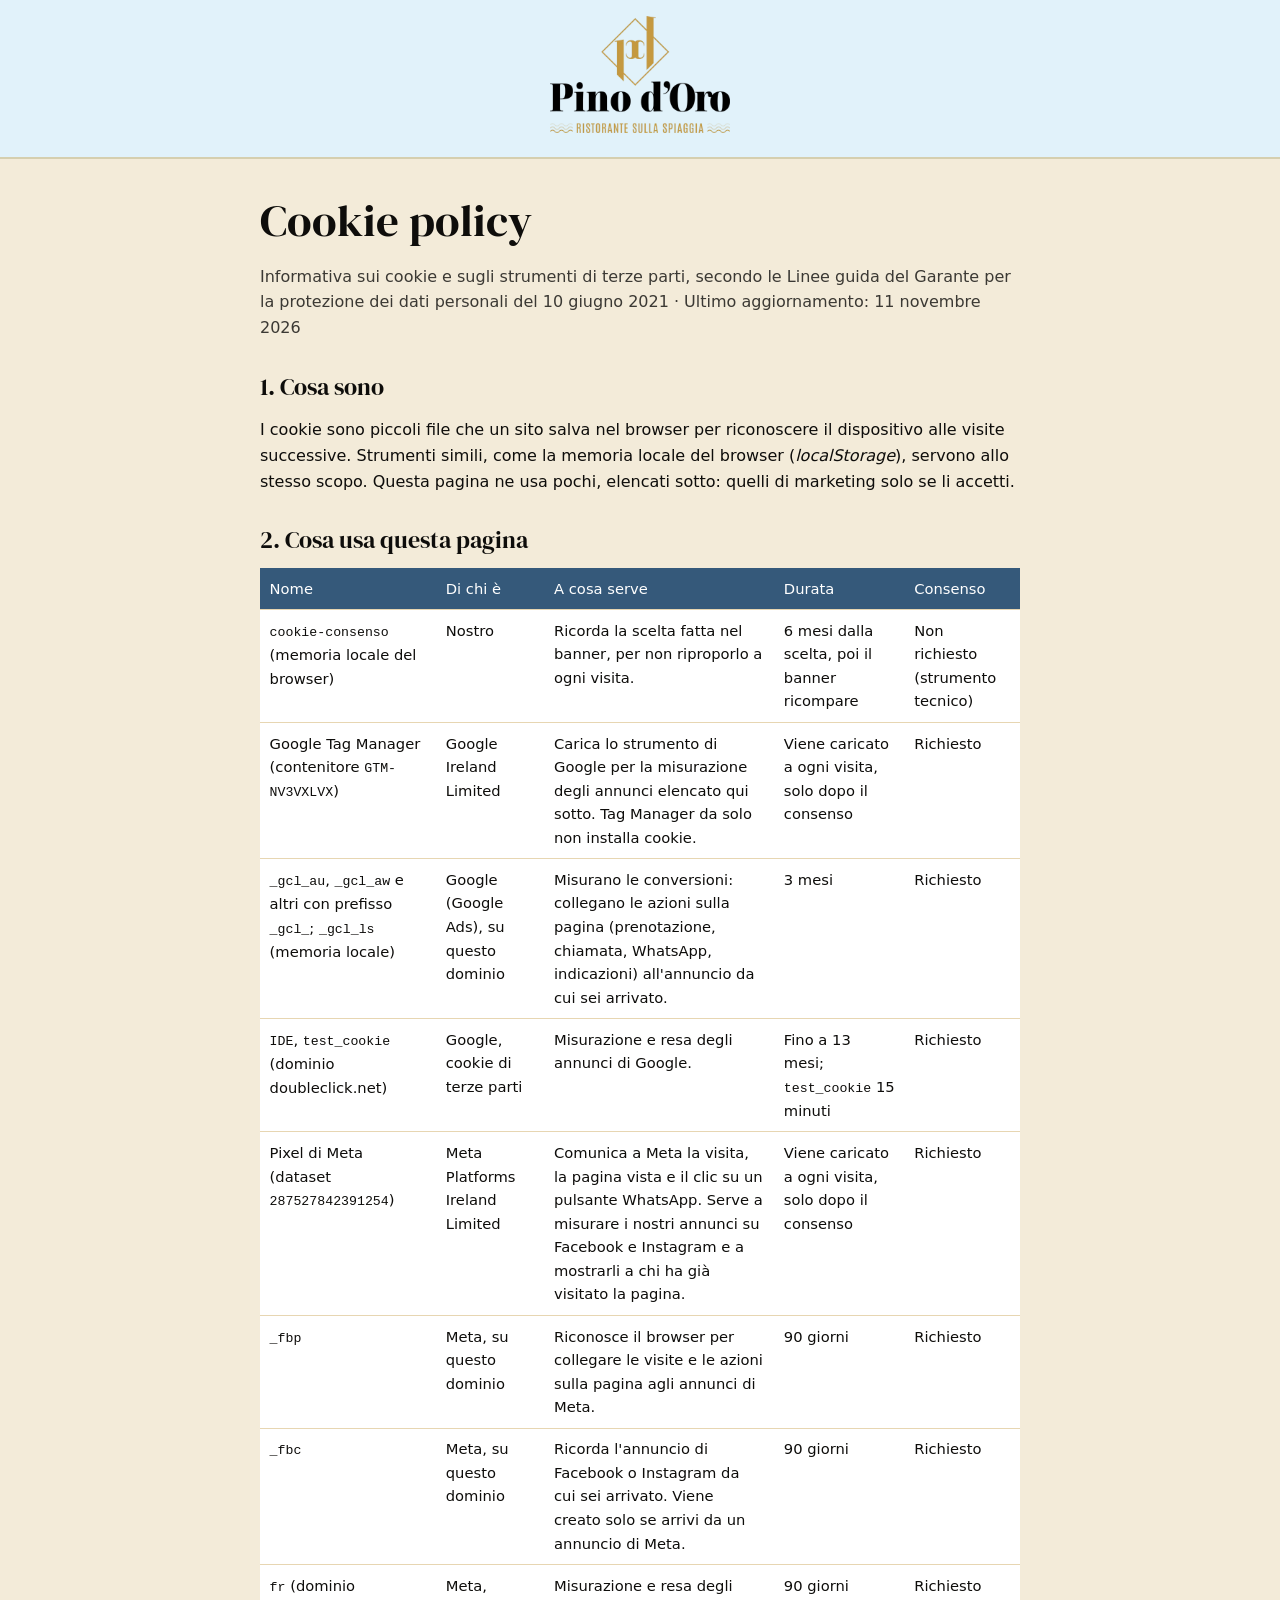
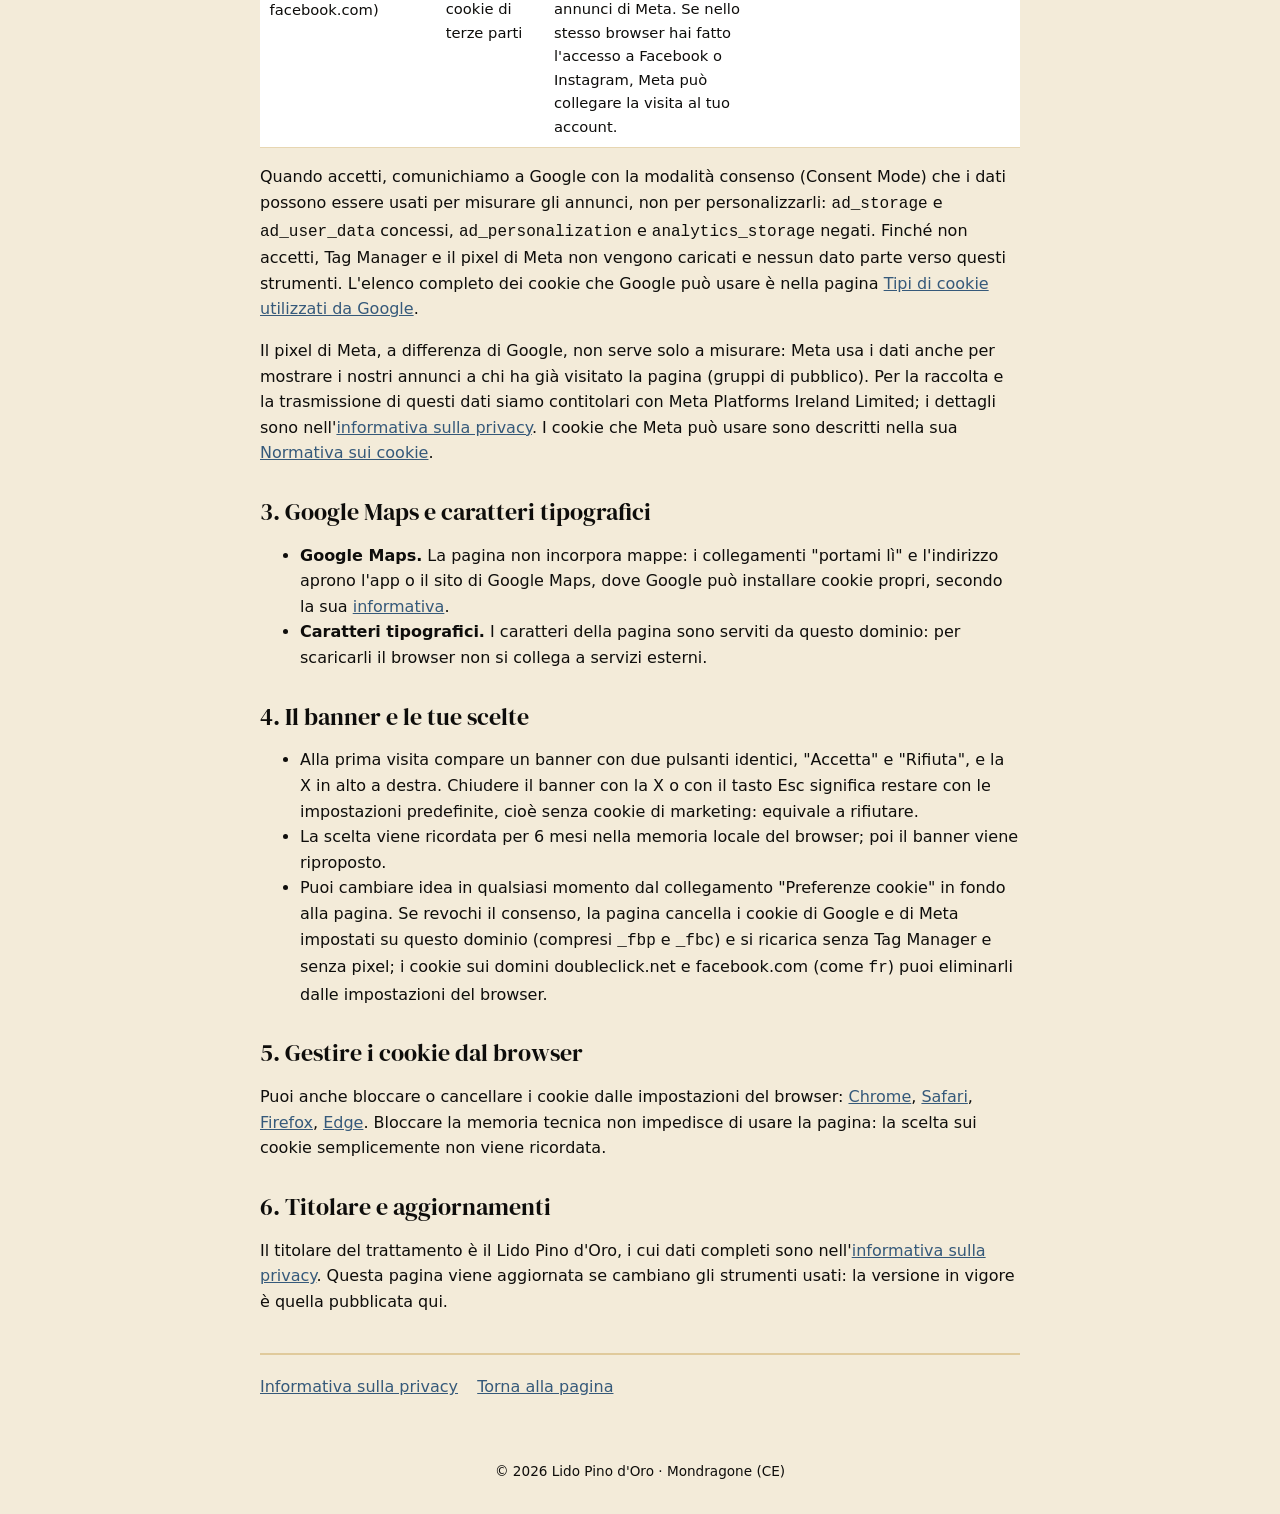
<file: cookie.html>
<!DOCTYPE html>
<html lang="it">
<head>
  <meta charset="utf-8">
  <meta name="viewport" content="width=device-width, initial-scale=1">
  <title>Cookie policy | Ristorante Pino d'Oro</title>
  <meta name="description" content="Cookie e strumenti di terze parti usati dalla pagina Pranzo sulla Domiziana del Lido Pino d'Oro.">
  <meta name="robots" content="noindex, follow">
  <meta name="theme-color" content="#E1F2FA">
  <link rel="icon" href="favicon.ico?v=2" sizes="any">
  <link rel="icon" type="image/png" sizes="32x32" href="favicon-32.png?v=2">
  <link rel="icon" type="image/png" sizes="512x512" href="favicon-512.png?v=2">
  <link rel="apple-touch-icon" sizes="180x180" href="apple-touch-icon.png?v=2">
  <link rel="stylesheet" href="assets/fonts/fonts.css">
  <link rel="stylesheet" href="legale.css?v=e8470669a6">
</head>
<body>
  <a class="salta" href="#contenuto">Salta al contenuto</a>
  <header class="testata">
    <a href="./"><img src="logo.png" alt="Lido Pino d'Oro, torna alla pagina" width="500" height="326"></a>
  </header>

  <main class="legale" id="contenuto" tabindex="-1">
    <h1>Cookie policy</h1>
    <p class="aggiornato">Informativa sui cookie e sugli strumenti di terze parti, secondo le Linee guida del Garante per la protezione dei dati personali del 10 giugno 2021 · Ultimo aggiornamento: 11 novembre 2026</p>

    <h2>1. Cosa sono</h2>
    <p>I cookie sono piccoli file che un sito salva nel browser per riconoscere il dispositivo alle visite successive. Strumenti simili, come la memoria locale del browser (<em>localStorage</em>), servono allo stesso scopo. Questa pagina ne usa pochi, elencati sotto: quelli di marketing solo se li accetti.</p>

    <h2>2. Cosa usa questa pagina</h2>
    <table class="tabella">
      <thead>
        <tr><th>Nome</th><th>Di chi è</th><th>A cosa serve</th><th>Durata</th><th>Consenso</th></tr>
      </thead>
      <tbody>
        <tr>
          <td data-voce="Nome"><code>cookie-consenso</code> (memoria locale del browser)</td>
          <td data-voce="Di chi è">Nostro</td>
          <td data-voce="A cosa serve">Ricorda la scelta fatta nel banner, per non riproporlo a ogni visita.</td>
          <td data-voce="Durata">6 mesi dalla scelta, poi il banner ricompare</td>
          <td data-voce="Consenso">Non richiesto (strumento tecnico)</td>
        </tr>
        <tr>
          <td data-voce="Nome">Google Tag Manager (contenitore <code>GTM-NV3VXLVX</code>)</td>
          <td data-voce="Di chi è">Google Ireland Limited</td>
          <td data-voce="A cosa serve">Carica lo strumento di Google per la misurazione degli annunci elencato qui sotto. Tag Manager da solo non installa cookie.</td>
          <td data-voce="Durata">Viene caricato a ogni visita, solo dopo il consenso</td>
          <td data-voce="Consenso">Richiesto</td>
        </tr>
        <tr>
          <td data-voce="Nome"><code>_gcl_au</code>, <code>_gcl_aw</code> e altri con prefisso <code>_gcl_</code>; <code>_gcl_ls</code> (memoria locale)</td>
          <td data-voce="Di chi è">Google (Google Ads), su questo dominio</td>
          <td data-voce="A cosa serve">Misurano le conversioni: collegano le azioni sulla pagina (prenotazione, chiamata, WhatsApp, indicazioni) all'annuncio da cui sei arrivato.</td>
          <td data-voce="Durata">3 mesi</td>
          <td data-voce="Consenso">Richiesto</td>
        </tr>
        <tr>
          <td data-voce="Nome"><code>IDE</code>, <code>test_cookie</code> (dominio doubleclick.net)</td>
          <td data-voce="Di chi è">Google, cookie di terze parti</td>
          <td data-voce="A cosa serve">Misurazione e resa degli annunci di Google.</td>
          <td data-voce="Durata">Fino a 13 mesi; <code>test_cookie</code> 15 minuti</td>
          <td data-voce="Consenso">Richiesto</td>
        </tr>
        <tr>
          <td data-voce="Nome">Pixel di Meta (dataset <code>287527842391254</code>)</td>
          <td data-voce="Di chi è">Meta Platforms Ireland Limited</td>
          <td data-voce="A cosa serve">Comunica a Meta la visita, la pagina vista e il clic su un pulsante WhatsApp. Serve a misurare i nostri annunci su Facebook e Instagram e a mostrarli a chi ha già visitato la pagina.</td>
          <td data-voce="Durata">Viene caricato a ogni visita, solo dopo il consenso</td>
          <td data-voce="Consenso">Richiesto</td>
        </tr>
        <tr>
          <td data-voce="Nome"><code>_fbp</code></td>
          <td data-voce="Di chi è">Meta, su questo dominio</td>
          <td data-voce="A cosa serve">Riconosce il browser per collegare le visite e le azioni sulla pagina agli annunci di Meta.</td>
          <td data-voce="Durata">90 giorni</td>
          <td data-voce="Consenso">Richiesto</td>
        </tr>
        <tr>
          <td data-voce="Nome"><code>_fbc</code></td>
          <td data-voce="Di chi è">Meta, su questo dominio</td>
          <td data-voce="A cosa serve">Ricorda l'annuncio di Facebook o Instagram da cui sei arrivato. Viene creato solo se arrivi da un annuncio di Meta.</td>
          <td data-voce="Durata">90 giorni</td>
          <td data-voce="Consenso">Richiesto</td>
        </tr>
        <tr>
          <td data-voce="Nome"><code>fr</code> (dominio facebook.com)</td>
          <td data-voce="Di chi è">Meta, cookie di terze parti</td>
          <td data-voce="A cosa serve">Misurazione e resa degli annunci di Meta. Se nello stesso browser hai fatto l'accesso a Facebook o Instagram, Meta può collegare la visita al tuo account.</td>
          <td data-voce="Durata">90 giorni</td>
          <td data-voce="Consenso">Richiesto</td>
        </tr>
      </tbody>
    </table>
    <p>Quando accetti, comunichiamo a Google con la modalità consenso (Consent Mode) che i dati possono essere usati per misurare gli annunci, non per personalizzarli: <code>ad_storage</code> e <code>ad_user_data</code> concessi, <code>ad_personalization</code> e <code>analytics_storage</code> negati. Finché non accetti, Tag Manager e il pixel di Meta non vengono caricati e nessun dato parte verso questi strumenti. L'elenco completo dei cookie che Google può usare è nella pagina <a href="https://policies.google.com/technologies/cookies?hl=it" rel="noopener" target="_blank">Tipi di cookie utilizzati da Google</a>.</p>
    <p>Il pixel di Meta, a differenza di Google, non serve solo a misurare: Meta usa i dati anche per mostrare i nostri annunci a chi ha già visitato la pagina (gruppi di pubblico). Per la raccolta e la trasmissione di questi dati siamo contitolari con Meta Platforms Ireland Limited; i dettagli sono nell'<a href="privacy.html#statistiche">informativa sulla privacy</a>. I cookie che Meta può usare sono descritti nella sua <a href="https://www.facebook.com/privacy/policies/cookies/" rel="noopener" target="_blank">Normativa sui cookie</a>.</p>

    <h2>3. Google Maps e caratteri tipografici</h2>
    <ul>
      <li><strong>Google Maps.</strong> La pagina non incorpora mappe: i collegamenti "portami lì" e l'indirizzo aprono l'app o il sito di Google Maps, dove Google può installare cookie propri, secondo la sua <a href="https://policies.google.com/privacy?hl=it" rel="noopener" target="_blank">informativa</a>.</li>
      <li><strong>Caratteri tipografici.</strong> I caratteri della pagina sono serviti da questo dominio: per scaricarli il browser non si collega a servizi esterni.</li>
    </ul>

    <h2>4. Il banner e le tue scelte</h2>
    <ul>
      <li>Alla prima visita compare un banner con due pulsanti identici, "Accetta" e "Rifiuta", e la X in alto a destra. Chiudere il banner con la X o con il tasto Esc significa restare con le impostazioni predefinite, cioè senza cookie di marketing: equivale a rifiutare.</li>
      <li>La scelta viene ricordata per 6 mesi nella memoria locale del browser; poi il banner viene riproposto.</li>
      <li>Puoi cambiare idea in qualsiasi momento dal collegamento "Preferenze cookie" in fondo alla pagina. Se revochi il consenso, la pagina cancella i cookie di Google e di Meta impostati su questo dominio (compresi <code>_fbp</code> e <code>_fbc</code>) e si ricarica senza Tag Manager e senza pixel; i cookie sui domini doubleclick.net e facebook.com (come <code>fr</code>) puoi eliminarli dalle impostazioni del browser.</li>
    </ul>

    <h2>5. Gestire i cookie dal browser</h2>
    <p>Puoi anche bloccare o cancellare i cookie dalle impostazioni del browser: <a href="https://support.google.com/chrome/answer/95647?hl=it" rel="noopener" target="_blank">Chrome</a>, <a href="https://support.apple.com/it-it/guide/safari/sfri11471/mac" rel="noopener" target="_blank">Safari</a>, <a href="https://support.mozilla.org/it/kb/Gestione%20dei%20cookie" rel="noopener" target="_blank">Firefox</a>, <a href="https://support.microsoft.com/it-it/microsoft-edge/eliminare-i-cookie-in-microsoft-edge-63947406-40ac-c3b8-57b9-2a946a29ae09" rel="noopener" target="_blank">Edge</a>. Bloccare la memoria tecnica non impedisce di usare la pagina: la scelta sui cookie semplicemente non viene ricordata.</p>

    <h2>6. Titolare e aggiornamenti</h2>
    <p>Il titolare del trattamento è il Lido Pino d'Oro, i cui dati completi sono nell'<a href="privacy.html">informativa sulla privacy</a>. Questa pagina viene aggiornata se cambiano gli strumenti usati: la versione in vigore è quella pubblicata qui.</p>

    <nav class="legale-nav" aria-label="Note legali">
      <a href="privacy.html">Informativa sulla privacy</a>
      <a href="./">Torna alla pagina</a>
    </nav>
  </main>

  <footer class="pie">
    <p>© 2026 Lido Pino d'Oro · Mondragone (CE)</p>
  </footer>
</body>
</html>
</file>
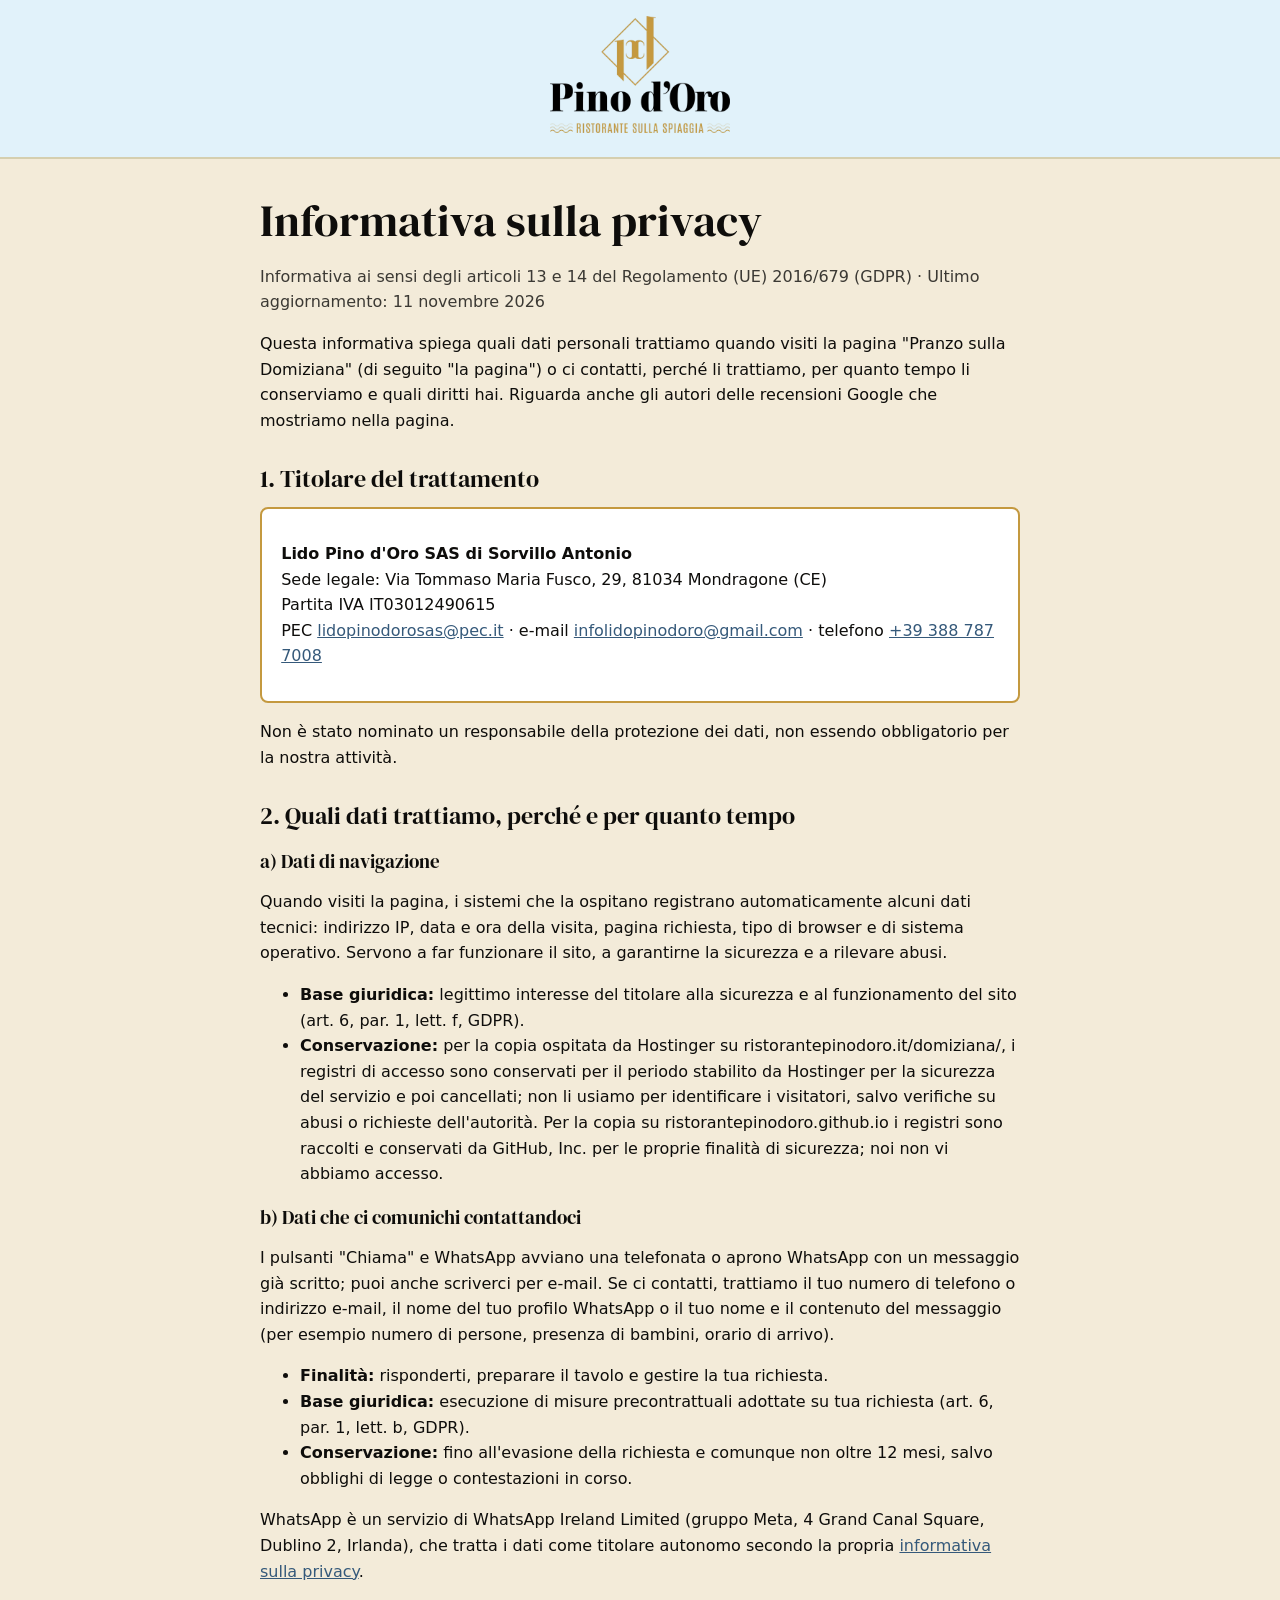
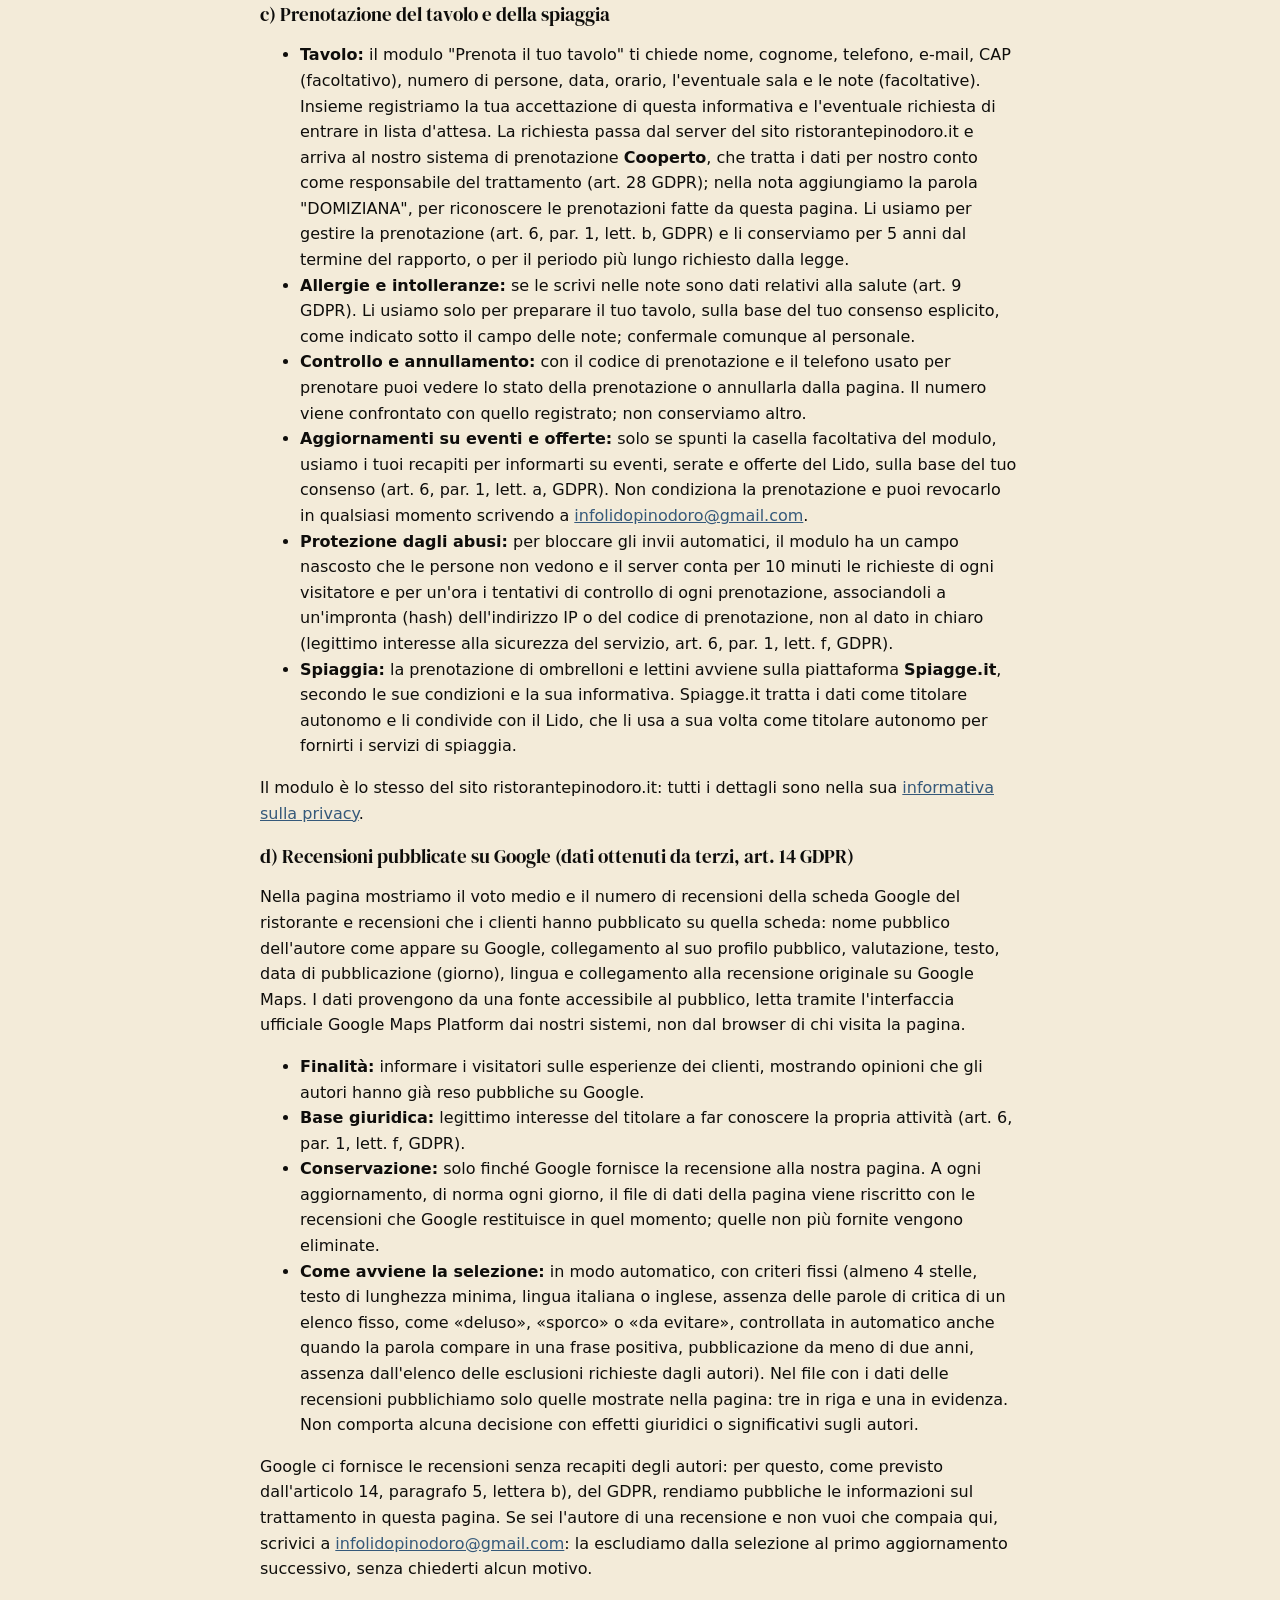
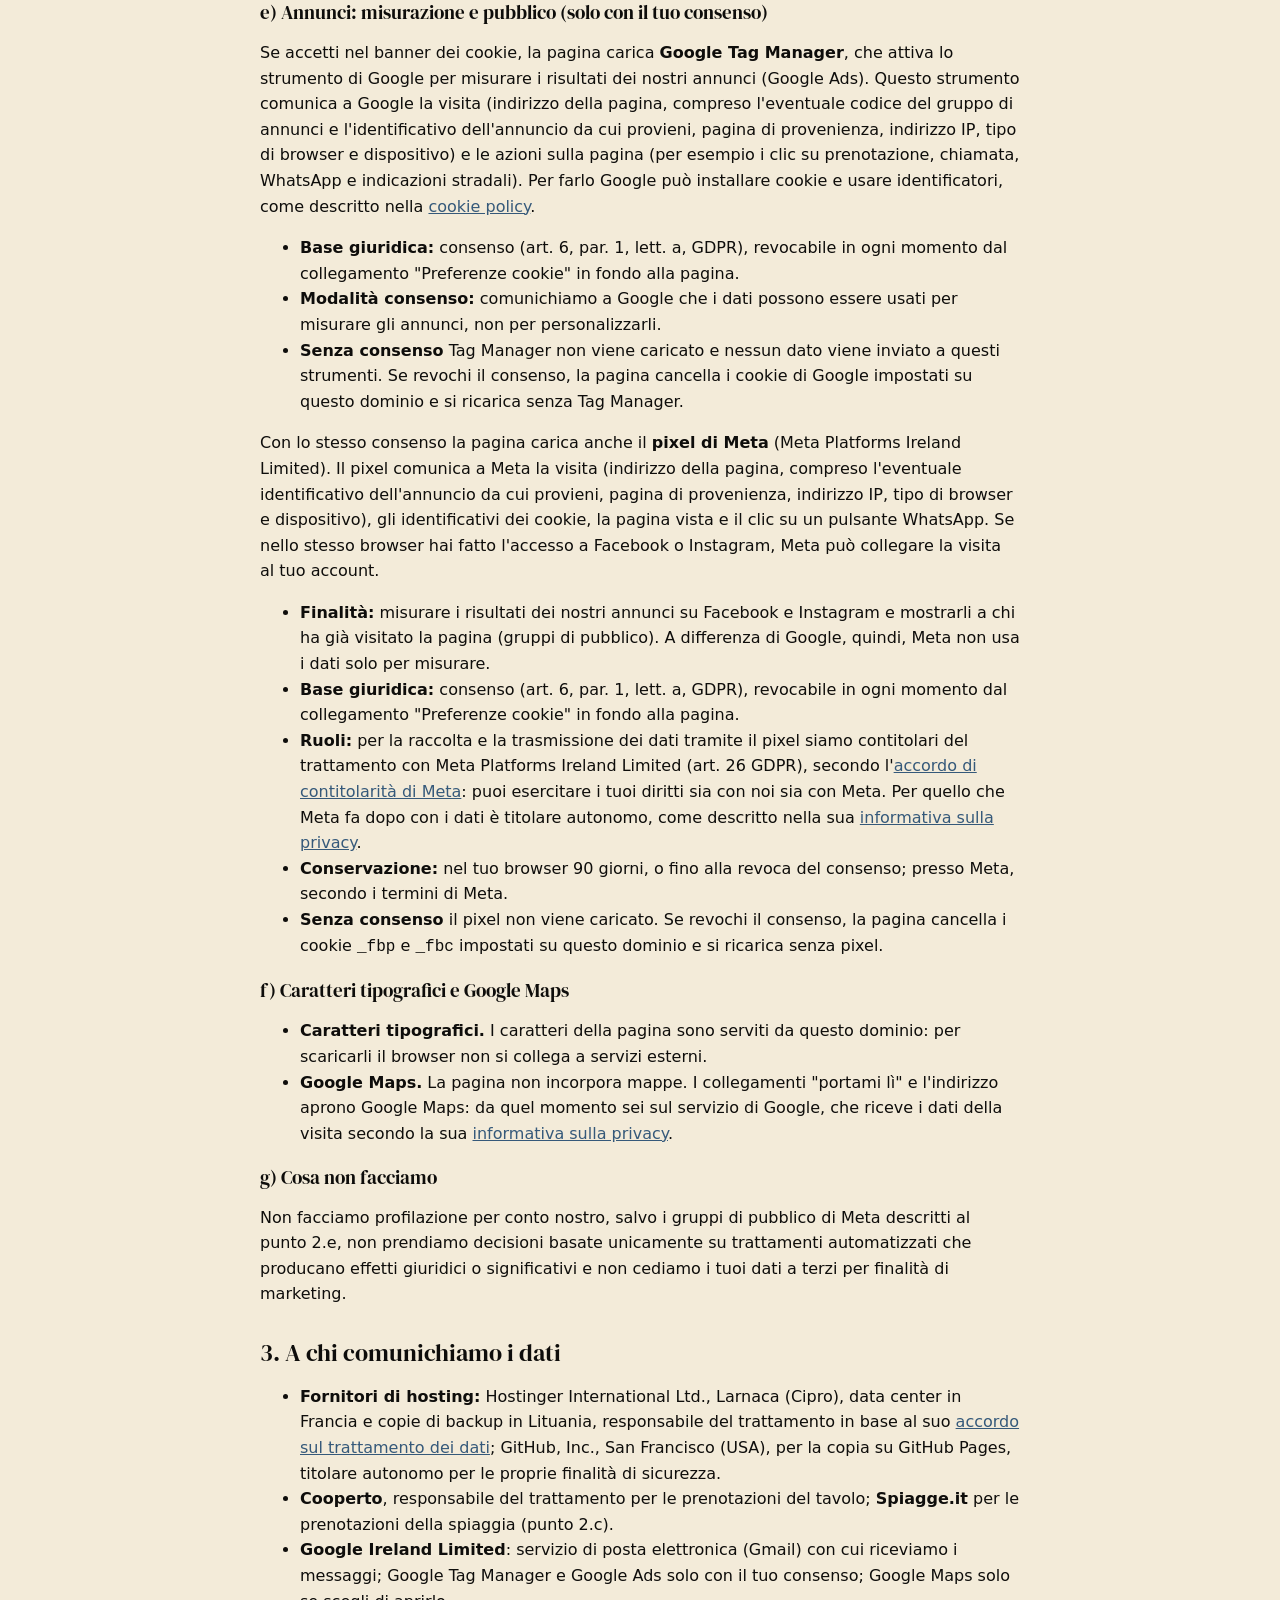
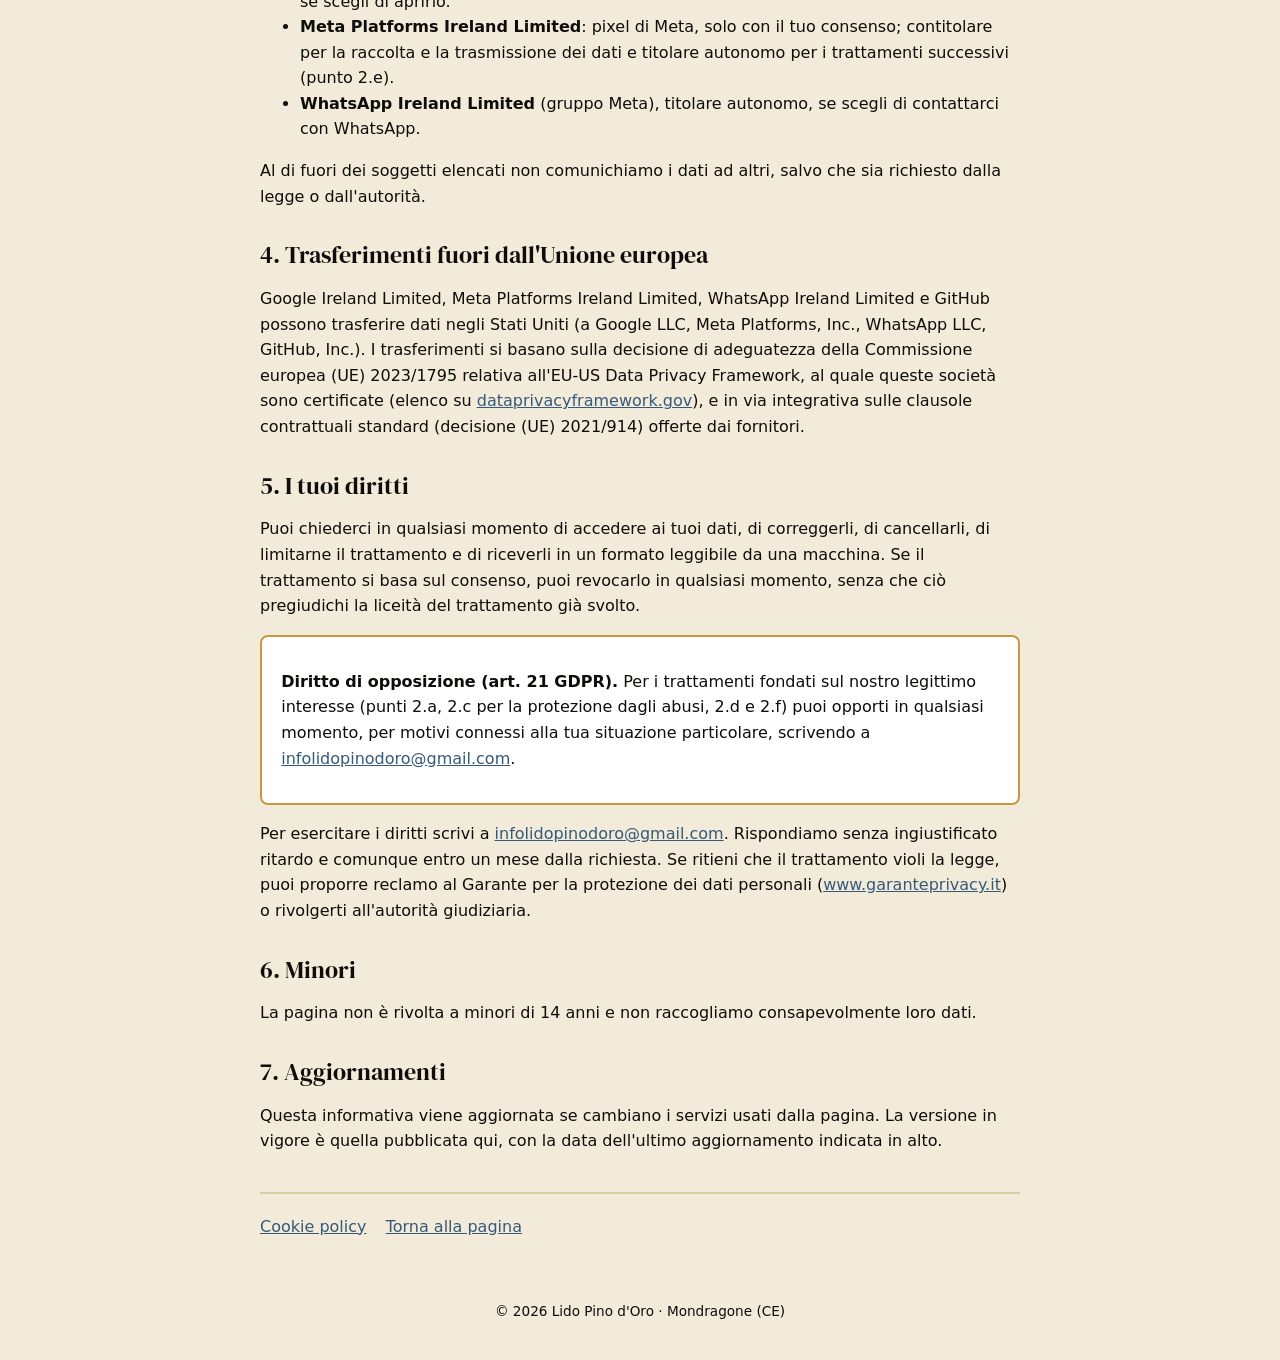
<file: privacy.html>
<!DOCTYPE html>
<html lang="it">
<head>
  <meta charset="utf-8">
  <meta name="viewport" content="width=device-width, initial-scale=1">
  <title>Informativa sulla privacy | Ristorante Pino d'Oro</title>
  <meta name="description" content="Informativa sul trattamento dei dati personali della pagina Pranzo sulla Domiziana del Lido Pino d'Oro.">
  <meta name="robots" content="noindex, follow">
  <meta name="theme-color" content="#E1F2FA">
  <link rel="icon" href="favicon.ico?v=2" sizes="any">
  <link rel="icon" type="image/png" sizes="32x32" href="favicon-32.png?v=2">
  <link rel="icon" type="image/png" sizes="512x512" href="favicon-512.png?v=2">
  <link rel="apple-touch-icon" sizes="180x180" href="apple-touch-icon.png?v=2">
  <link rel="stylesheet" href="assets/fonts/fonts.css">
  <link rel="stylesheet" href="legale.css?v=e8470669a6">
</head>
<body>
  <a class="salta" href="#contenuto">Salta al contenuto</a>
  <header class="testata">
    <a href="./"><img src="logo.png" alt="Lido Pino d'Oro, torna alla pagina" width="500" height="326"></a>
  </header>

  <main class="legale" id="contenuto" tabindex="-1">
    <h1>Informativa sulla privacy</h1>
    <p class="aggiornato">Informativa ai sensi degli articoli 13 e 14 del Regolamento (UE) 2016/679 (GDPR) · Ultimo aggiornamento: 11 novembre 2026</p>

    <p>Questa informativa spiega quali dati personali trattiamo quando visiti la pagina "Pranzo sulla Domiziana" (di seguito "la pagina") o ci contatti, perché li trattiamo, per quanto tempo li conserviamo e quali diritti hai. Riguarda anche gli autori delle recensioni Google che mostriamo nella pagina.</p>

    <h2>1. Titolare del trattamento</h2>
    <div class="riquadro">
      <p><strong>Lido Pino d'Oro SAS di Sorvillo Antonio</strong><br>
      Sede legale: Via Tommaso Maria Fusco, 29, 81034 Mondragone (CE)<br>
      Partita IVA IT03012490615<br>
      PEC <a href="mailto:lidopinodorosas@pec.it">lidopinodorosas@pec.it</a> · e-mail <a href="mailto:infolidopinodoro@gmail.com">infolidopinodoro@gmail.com</a> · telefono <a href="tel:+393887877008">+39 388 787 7008</a></p>
    </div>
    <p>Non è stato nominato un responsabile della protezione dei dati, non essendo obbligatorio per la nostra attività.</p>

    <h2>2. Quali dati trattiamo, perché e per quanto tempo</h2>

    <h3>a) Dati di navigazione</h3>
    <p>Quando visiti la pagina, i sistemi che la ospitano registrano automaticamente alcuni dati tecnici: indirizzo IP, data e ora della visita, pagina richiesta, tipo di browser e di sistema operativo. Servono a far funzionare il sito, a garantirne la sicurezza e a rilevare abusi.</p>
    <ul>
      <li><strong>Base giuridica:</strong> legittimo interesse del titolare alla sicurezza e al funzionamento del sito (art. 6, par. 1, lett. f, GDPR).</li>
      <li><strong>Conservazione:</strong> per la copia ospitata da Hostinger su ristorantepinodoro.it/domiziana/, i registri di accesso sono conservati per il periodo stabilito da Hostinger per la sicurezza del servizio e poi cancellati; non li usiamo per identificare i visitatori, salvo verifiche su abusi o richieste dell'autorità. Per la copia su ristorantepinodoro.github.io i registri sono raccolti e conservati da GitHub, Inc. per le proprie finalità di sicurezza; noi non vi abbiamo accesso.</li>
    </ul>

    <h3>b) Dati che ci comunichi contattandoci</h3>
    <p>I pulsanti "Chiama" e WhatsApp avviano una telefonata o aprono WhatsApp con un messaggio già scritto; puoi anche scriverci per e-mail. Se ci contatti, trattiamo il tuo numero di telefono o indirizzo e-mail, il nome del tuo profilo WhatsApp o il tuo nome e il contenuto del messaggio (per esempio numero di persone, presenza di bambini, orario di arrivo).</p>
    <ul>
      <li><strong>Finalità:</strong> risponderti, preparare il tavolo e gestire la tua richiesta.</li>
      <li><strong>Base giuridica:</strong> esecuzione di misure precontrattuali adottate su tua richiesta (art. 6, par. 1, lett. b, GDPR).</li>
      <li><strong>Conservazione:</strong> fino all'evasione della richiesta e comunque non oltre 12 mesi, salvo obblighi di legge o contestazioni in corso.</li>
    </ul>
    <p>WhatsApp è un servizio di WhatsApp Ireland Limited (gruppo Meta, 4 Grand Canal Square, Dublino 2, Irlanda), che tratta i dati come titolare autonomo secondo la propria <a href="https://www.whatsapp.com/legal/privacy-policy-eea" rel="noopener" target="_blank">informativa sulla privacy</a>.</p>

    <h3 id="prenotazioni">c) Prenotazione del tavolo e della spiaggia</h3>
    <ul>
      <li><strong>Tavolo:</strong> il modulo "Prenota il tuo tavolo" ti chiede nome, cognome, telefono, e-mail, CAP (facoltativo), numero di persone, data, orario, l'eventuale sala e le note (facoltative). Insieme registriamo la tua accettazione di questa informativa e l'eventuale richiesta di entrare in lista d'attesa. La richiesta passa dal server del sito ristorantepinodoro.it e arriva al nostro sistema di prenotazione <strong>Cooperto</strong>, che tratta i dati per nostro conto come responsabile del trattamento (art. 28 GDPR); nella nota aggiungiamo la parola "DOMIZIANA", per riconoscere le prenotazioni fatte da questa pagina. Li usiamo per gestire la prenotazione (art. 6, par. 1, lett. b, GDPR) e li conserviamo per 5 anni dal termine del rapporto, o per il periodo più lungo richiesto dalla legge.</li>
      <li><strong>Allergie e intolleranze:</strong> se le scrivi nelle note sono dati relativi alla salute (art. 9 GDPR). Li usiamo solo per preparare il tuo tavolo, sulla base del tuo consenso esplicito, come indicato sotto il campo delle note; confermale comunque al personale.</li>
      <li><strong>Controllo e annullamento:</strong> con il codice di prenotazione e il telefono usato per prenotare puoi vedere lo stato della prenotazione o annullarla dalla pagina. Il numero viene confrontato con quello registrato; non conserviamo altro.</li>
      <li id="marketing"><strong>Aggiornamenti su eventi e offerte:</strong> solo se spunti la casella facoltativa del modulo, usiamo i tuoi recapiti per informarti su eventi, serate e offerte del Lido, sulla base del tuo consenso (art. 6, par. 1, lett. a, GDPR). Non condiziona la prenotazione e puoi revocarlo in qualsiasi momento scrivendo a <a href="mailto:infolidopinodoro@gmail.com">infolidopinodoro@gmail.com</a>.</li>
      <li><strong>Protezione dagli abusi:</strong> per bloccare gli invii automatici, il modulo ha un campo nascosto che le persone non vedono e il server conta per 10 minuti le richieste di ogni visitatore e per un'ora i tentativi di controllo di ogni prenotazione, associandoli a un'impronta (hash) dell'indirizzo IP o del codice di prenotazione, non al dato in chiaro (legittimo interesse alla sicurezza del servizio, art. 6, par. 1, lett. f, GDPR).</li>
      <li><strong>Spiaggia:</strong> la prenotazione di ombrelloni e lettini avviene sulla piattaforma <strong>Spiagge.it</strong>, secondo le sue condizioni e la sua informativa. Spiagge.it tratta i dati come titolare autonomo e li condivide con il Lido, che li usa a sua volta come titolare autonomo per fornirti i servizi di spiaggia.</li>
    </ul>
    <p>Il modulo è lo stesso del sito ristorantepinodoro.it: tutti i dettagli sono nella sua <a href="https://ristorantepinodoro.it/privacy.html">informativa sulla privacy</a>.</p>

    <h3>d) Recensioni pubblicate su Google (dati ottenuti da terzi, art. 14 GDPR)</h3>
    <p>Nella pagina mostriamo il voto medio e il numero di recensioni della scheda Google del ristorante e recensioni che i clienti hanno pubblicato su quella scheda: nome pubblico dell'autore come appare su Google, collegamento al suo profilo pubblico, valutazione, testo, data di pubblicazione (giorno), lingua e collegamento alla recensione originale su Google Maps. I dati provengono da una fonte accessibile al pubblico, letta tramite l'interfaccia ufficiale Google Maps Platform dai nostri sistemi, non dal browser di chi visita la pagina.</p>
    <ul>
      <li><strong>Finalità:</strong> informare i visitatori sulle esperienze dei clienti, mostrando opinioni che gli autori hanno già reso pubbliche su Google.</li>
      <li><strong>Base giuridica:</strong> legittimo interesse del titolare a far conoscere la propria attività (art. 6, par. 1, lett. f, GDPR).</li>
      <li><strong>Conservazione:</strong> solo finché Google fornisce la recensione alla nostra pagina. A ogni aggiornamento, di norma ogni giorno, il file di dati della pagina viene riscritto con le recensioni che Google restituisce in quel momento; quelle non più fornite vengono eliminate.</li>
      <li><strong>Come avviene la selezione:</strong> in modo automatico, con criteri fissi (almeno 4 stelle, testo di lunghezza minima, lingua italiana o inglese, assenza delle parole di critica di un elenco fisso, come «deluso», «sporco» o «da evitare», controllata in automatico anche quando la parola compare in una frase positiva, pubblicazione da meno di due anni, assenza dall'elenco delle esclusioni richieste dagli autori). Nel file con i dati delle recensioni pubblichiamo solo quelle mostrate nella pagina: tre in riga e una in evidenza. Non comporta alcuna decisione con effetti giuridici o significativi sugli autori.</li>
    </ul>
    <p>Google ci fornisce le recensioni senza recapiti degli autori: per questo, come previsto dall'articolo 14, paragrafo 5, lettera b), del GDPR, rendiamo pubbliche le informazioni sul trattamento in questa pagina. Se sei l'autore di una recensione e non vuoi che compaia qui, scrivici a <a href="mailto:infolidopinodoro@gmail.com">infolidopinodoro@gmail.com</a>: la escludiamo dalla selezione al primo aggiornamento successivo, senza chiederti alcun motivo.</p>

    <h3 id="statistiche">e) Annunci: misurazione e pubblico (solo con il tuo consenso)</h3>
    <p>Se accetti nel banner dei cookie, la pagina carica <strong>Google Tag Manager</strong>, che attiva lo strumento di Google per misurare i risultati dei nostri annunci (Google Ads). Questo strumento comunica a Google la visita (indirizzo della pagina, compreso l'eventuale codice del gruppo di annunci e l'identificativo dell'annuncio da cui provieni, pagina di provenienza, indirizzo IP, tipo di browser e dispositivo) e le azioni sulla pagina (per esempio i clic su prenotazione, chiamata, WhatsApp e indicazioni stradali). Per farlo Google può installare cookie e usare identificatori, come descritto nella <a href="cookie.html">cookie policy</a>.</p>
    <ul>
      <li><strong>Base giuridica:</strong> consenso (art. 6, par. 1, lett. a, GDPR), revocabile in ogni momento dal collegamento "Preferenze cookie" in fondo alla pagina.</li>
      <li><strong>Modalità consenso:</strong> comunichiamo a Google che i dati possono essere usati per misurare gli annunci, non per personalizzarli.</li>
      <li><strong>Senza consenso</strong> Tag Manager non viene caricato e nessun dato viene inviato a questi strumenti. Se revochi il consenso, la pagina cancella i cookie di Google impostati su questo dominio e si ricarica senza Tag Manager.</li>
    </ul>
    <p>Con lo stesso consenso la pagina carica anche il <strong>pixel di Meta</strong> (Meta Platforms Ireland Limited). Il pixel comunica a Meta la visita (indirizzo della pagina, compreso l'eventuale identificativo dell'annuncio da cui provieni, pagina di provenienza, indirizzo IP, tipo di browser e dispositivo), gli identificativi dei cookie, la pagina vista e il clic su un pulsante WhatsApp. Se nello stesso browser hai fatto l'accesso a Facebook o Instagram, Meta può collegare la visita al tuo account.</p>
    <ul>
      <li><strong>Finalità:</strong> misurare i risultati dei nostri annunci su Facebook e Instagram e mostrarli a chi ha già visitato la pagina (gruppi di pubblico). A differenza di Google, quindi, Meta non usa i dati solo per misurare.</li>
      <li><strong>Base giuridica:</strong> consenso (art. 6, par. 1, lett. a, GDPR), revocabile in ogni momento dal collegamento "Preferenze cookie" in fondo alla pagina.</li>
      <li><strong>Ruoli:</strong> per la raccolta e la trasmissione dei dati tramite il pixel siamo contitolari del trattamento con Meta Platforms Ireland Limited (art. 26 GDPR), secondo l'<a href="https://www.facebook.com/legal/controller_addendum" rel="noopener" target="_blank">accordo di contitolarità di Meta</a>: puoi esercitare i tuoi diritti sia con noi sia con Meta. Per quello che Meta fa dopo con i dati è titolare autonomo, come descritto nella sua <a href="https://www.facebook.com/privacy/policy/" rel="noopener" target="_blank">informativa sulla privacy</a>.</li>
      <li><strong>Conservazione:</strong> nel tuo browser 90 giorni, o fino alla revoca del consenso; presso Meta, secondo i termini di Meta.</li>
      <li><strong>Senza consenso</strong> il pixel non viene caricato. Se revochi il consenso, la pagina cancella i cookie <code>_fbp</code> e <code>_fbc</code> impostati su questo dominio e si ricarica senza pixel.</li>
    </ul>

    <h3 id="servizi-terzi">f) Caratteri tipografici e Google Maps</h3>
    <ul>
      <li><strong>Caratteri tipografici.</strong> I caratteri della pagina sono serviti da questo dominio: per scaricarli il browser non si collega a servizi esterni.</li>
      <li><strong>Google Maps.</strong> La pagina non incorpora mappe. I collegamenti "portami lì" e l'indirizzo aprono Google Maps: da quel momento sei sul servizio di Google, che riceve i dati della visita secondo la sua <a href="https://policies.google.com/privacy?hl=it" rel="noopener" target="_blank">informativa sulla privacy</a>.</li>
    </ul>

    <h3>g) Cosa non facciamo</h3>
    <p>Non facciamo profilazione per conto nostro, salvo i gruppi di pubblico di Meta descritti al punto 2.e, non prendiamo decisioni basate unicamente su trattamenti automatizzati che producano effetti giuridici o significativi e non cediamo i tuoi dati a terzi per finalità di marketing.</p>

    <h2>3. A chi comunichiamo i dati</h2>
    <ul>
      <li><strong>Fornitori di hosting:</strong> Hostinger International Ltd., Larnaca (Cipro), data center in Francia e copie di backup in Lituania, responsabile del trattamento in base al suo <a href="https://www.hostinger.com/legal/dpa" rel="noopener" target="_blank">accordo sul trattamento dei dati</a>; GitHub, Inc., San Francisco (USA), per la copia su GitHub Pages, titolare autonomo per le proprie finalità di sicurezza.</li>
      <li><strong>Cooperto</strong>, responsabile del trattamento per le prenotazioni del tavolo; <strong>Spiagge.it</strong> per le prenotazioni della spiaggia (punto 2.c).</li>
      <li><strong>Google Ireland Limited</strong>: servizio di posta elettronica (Gmail) con cui riceviamo i messaggi; Google Tag Manager e Google Ads solo con il tuo consenso; Google Maps solo se scegli di aprirlo.</li>
      <li><strong>Meta Platforms Ireland Limited</strong>: pixel di Meta, solo con il tuo consenso; contitolare per la raccolta e la trasmissione dei dati e titolare autonomo per i trattamenti successivi (punto 2.e).</li>
      <li><strong>WhatsApp Ireland Limited</strong> (gruppo Meta), titolare autonomo, se scegli di contattarci con WhatsApp.</li>
    </ul>
    <p>Al di fuori dei soggetti elencati non comunichiamo i dati ad altri, salvo che sia richiesto dalla legge o dall'autorità.</p>

    <h2>4. Trasferimenti fuori dall'Unione europea</h2>
    <p>Google Ireland Limited, Meta Platforms Ireland Limited, WhatsApp Ireland Limited e GitHub possono trasferire dati negli Stati Uniti (a Google LLC, Meta Platforms, Inc., WhatsApp LLC, GitHub, Inc.). I trasferimenti si basano sulla decisione di adeguatezza della Commissione europea (UE) 2023/1795 relativa all'EU-US Data Privacy Framework, al quale queste società sono certificate (elenco su <a href="https://www.dataprivacyframework.gov/list" rel="noopener" target="_blank">dataprivacyframework.gov</a>), e in via integrativa sulle clausole contrattuali standard (decisione (UE) 2021/914) offerte dai fornitori.</p>

    <h2>5. I tuoi diritti</h2>
    <p>Puoi chiederci in qualsiasi momento di accedere ai tuoi dati, di correggerli, di cancellarli, di limitarne il trattamento e di riceverli in un formato leggibile da una macchina. Se il trattamento si basa sul consenso, puoi revocarlo in qualsiasi momento, senza che ciò pregiudichi la liceità del trattamento già svolto.</p>
    <div class="riquadro">
      <p><strong>Diritto di opposizione (art. 21 GDPR).</strong> Per i trattamenti fondati sul nostro legittimo interesse (punti 2.a, 2.c per la protezione dagli abusi, 2.d e 2.f) puoi opporti in qualsiasi momento, per motivi connessi alla tua situazione particolare, scrivendo a <a href="mailto:infolidopinodoro@gmail.com">infolidopinodoro@gmail.com</a>.</p>
    </div>
    <p>Per esercitare i diritti scrivi a <a href="mailto:infolidopinodoro@gmail.com">infolidopinodoro@gmail.com</a>. Rispondiamo senza ingiustificato ritardo e comunque entro un mese dalla richiesta. Se ritieni che il trattamento violi la legge, puoi proporre reclamo al Garante per la protezione dei dati personali (<a href="https://www.garanteprivacy.it" rel="noopener" target="_blank">www.garanteprivacy.it</a>) o rivolgerti all'autorità giudiziaria.</p>

    <h2>6. Minori</h2>
    <p>La pagina non è rivolta a minori di 14 anni e non raccogliamo consapevolmente loro dati.</p>

    <h2>7. Aggiornamenti</h2>
    <p>Questa informativa viene aggiornata se cambiano i servizi usati dalla pagina. La versione in vigore è quella pubblicata qui, con la data dell'ultimo aggiornamento indicata in alto.</p>

    <nav class="legale-nav" aria-label="Note legali">
      <a href="cookie.html">Cookie policy</a>
      <a href="./">Torna alla pagina</a>
    </nav>
  </main>

  <footer class="pie">
    <p>© 2026 Lido Pino d'Oro · Mondragone (CE)</p>
  </footer>
</body>
</html>
</file>
<file: assets/fonts/fonts.css>
/* Self-hosted fonts (SIL Open Font License 1.1, see LICENSE.txt in this folder): DM Serif Display (titles),
   DM Serif Text (headings, italics) and Questrial (body) — woff2 only, the subsets and unicode-range as served by
   Google Fonts, so the browser talks only to the site's own domain. Questrial stands in for Century Gothic (licensed,
   not shippable) used by the original graphics. Regenerate with:
   fonts.googleapis.com/css2?family=DM+Serif+Display:ital@0;1&family=DM+Serif+Text:ital@0;1&family=Questrial&display=swap */

@font-face {
  font-family: 'DM Serif Display';
  font-style: italic;
  font-weight: 400;
  font-display: swap;
  src: url('dm-serif-display-latin-ext-italic.woff2') format('woff2');
  unicode-range: U+0100-02BA, U+02BD-02C5, U+02C7-02CC, U+02CE-02D7, U+02DD-02FF, U+0304, U+0308, U+0329, U+1D00-1DBF, U+1E00-1E9F, U+1EF2-1EFF, U+2020, U+20A0-20AB, U+20AD-20C4, U+2113, U+2C60-2C7F, U+A720-A7FF;
}
@font-face {
  font-family: 'DM Serif Display';
  font-style: italic;
  font-weight: 400;
  font-display: swap;
  src: url('dm-serif-display-latin-italic.woff2') format('woff2');
  unicode-range: U+0000-00FF, U+0131, U+0152-0153, U+02BB-02BC, U+02C6, U+02DA, U+02DC, U+0304, U+0308, U+0329, U+2000-206F, U+20AC, U+2122, U+2191, U+2193, U+2212, U+2215, U+FEFF, U+FFFD;
}
@font-face {
  font-family: 'DM Serif Display';
  font-style: normal;
  font-weight: 400;
  font-display: swap;
  src: url('dm-serif-display-latin-ext-normal.woff2') format('woff2');
  unicode-range: U+0100-02BA, U+02BD-02C5, U+02C7-02CC, U+02CE-02D7, U+02DD-02FF, U+0304, U+0308, U+0329, U+1D00-1DBF, U+1E00-1E9F, U+1EF2-1EFF, U+2020, U+20A0-20AB, U+20AD-20C4, U+2113, U+2C60-2C7F, U+A720-A7FF;
}
@font-face {
  font-family: 'DM Serif Display';
  font-style: normal;
  font-weight: 400;
  font-display: swap;
  src: url('dm-serif-display-latin-normal.woff2') format('woff2');
  unicode-range: U+0000-00FF, U+0131, U+0152-0153, U+02BB-02BC, U+02C6, U+02DA, U+02DC, U+0304, U+0308, U+0329, U+2000-206F, U+20AC, U+2122, U+2191, U+2193, U+2212, U+2215, U+FEFF, U+FFFD;
}
@font-face {
  font-family: 'DM Serif Text';
  font-style: italic;
  font-weight: 400;
  font-display: swap;
  src: url('dm-serif-text-latin-ext-italic.woff2') format('woff2');
  unicode-range: U+0100-02BA, U+02BD-02C5, U+02C7-02CC, U+02CE-02D7, U+02DD-02FF, U+0304, U+0308, U+0329, U+1D00-1DBF, U+1E00-1E9F, U+1EF2-1EFF, U+2020, U+20A0-20AB, U+20AD-20C4, U+2113, U+2C60-2C7F, U+A720-A7FF;
}
@font-face {
  font-family: 'DM Serif Text';
  font-style: italic;
  font-weight: 400;
  font-display: swap;
  src: url('dm-serif-text-latin-italic.woff2') format('woff2');
  unicode-range: U+0000-00FF, U+0131, U+0152-0153, U+02BB-02BC, U+02C6, U+02DA, U+02DC, U+0304, U+0308, U+0329, U+2000-206F, U+20AC, U+2122, U+2191, U+2193, U+2212, U+2215, U+FEFF, U+FFFD;
}
@font-face {
  font-family: 'DM Serif Text';
  font-style: normal;
  font-weight: 400;
  font-display: swap;
  src: url('dm-serif-text-latin-ext-normal.woff2') format('woff2');
  unicode-range: U+0100-02BA, U+02BD-02C5, U+02C7-02CC, U+02CE-02D7, U+02DD-02FF, U+0304, U+0308, U+0329, U+1D00-1DBF, U+1E00-1E9F, U+1EF2-1EFF, U+2020, U+20A0-20AB, U+20AD-20C4, U+2113, U+2C60-2C7F, U+A720-A7FF;
}
@font-face {
  font-family: 'DM Serif Text';
  font-style: normal;
  font-weight: 400;
  font-display: swap;
  src: url('dm-serif-text-latin-normal.woff2') format('woff2');
  unicode-range: U+0000-00FF, U+0131, U+0152-0153, U+02BB-02BC, U+02C6, U+02DA, U+02DC, U+0304, U+0308, U+0329, U+2000-206F, U+20AC, U+2122, U+2191, U+2193, U+2212, U+2215, U+FEFF, U+FFFD;
}
@font-face {
  font-family: 'Questrial';
  font-style: normal;
  font-weight: 400;
  font-display: swap;
  src: url('questrial-vietnamese-normal.woff2') format('woff2');
  unicode-range: U+0102-0103, U+0110-0111, U+0128-0129, U+0168-0169, U+01A0-01A1, U+01AF-01B0, U+0300-0301, U+0303-0304, U+0308-0309, U+0323, U+0329, U+1EA0-1EF9, U+20AB;
}
@font-face {
  font-family: 'Questrial';
  font-style: normal;
  font-weight: 400;
  font-display: swap;
  src: url('questrial-latin-ext-normal.woff2') format('woff2');
  unicode-range: U+0100-02BA, U+02BD-02C5, U+02C7-02CC, U+02CE-02D7, U+02DD-02FF, U+0304, U+0308, U+0329, U+1D00-1DBF, U+1E00-1E9F, U+1EF2-1EFF, U+2020, U+20A0-20AB, U+20AD-20C4, U+2113, U+2C60-2C7F, U+A720-A7FF;
}
@font-face {
  font-family: 'Questrial';
  font-style: normal;
  font-weight: 400;
  font-display: swap;
  src: url('questrial-latin-normal.woff2') format('woff2');
  unicode-range: U+0000-00FF, U+0131, U+0152-0153, U+02BB-02BC, U+02C6, U+02DA, U+02DC, U+0304, U+0308, U+0329, U+2000-206F, U+20AC, U+2122, U+2191, U+2193, U+2212, U+2215, U+FEFF, U+FFFD;
}
</file>
<file: legale.css>
/* Stile di privacy.html e cookie.html: stessi colori e caratteri della pagina principale. */
@font-face { font-family: "Dm Serif Text"; font-style: normal; font-weight: 400; font-display: swap; src: url(fonts/DM_Serif_Text/DMSerifText-Regular.ttf); }

* { box-sizing: border-box; }
html { -webkit-text-size-adjust: 100%; scroll-behavior: smooth; }
body {
  margin: 0;
  background-color: #F3EBD9;
  color: #0E0D0B;
  font-family: system-ui, -apple-system, "Segoe UI", Roboto, sans-serif;
  line-height: 1.6;
}
h1, h2, h3 { font-family: "DM Serif Display", Georgia, serif; font-weight: 400; line-height: 1.2; }
a { color: #35597A; }
a:focus-visible, button:focus-visible { outline: 3px solid #35597A; outline-offset: 2px; }
main:focus { outline: none; }

.salta { position: absolute; left: 1rem; top: -100%; z-index: 10; padding: 0.6rem 1rem; background: #35597A; color: #FFFFFF; border-radius: 6px; }
.salta:focus { top: 0.6rem; }

.testata { display: flex; justify-content: center; padding: 1rem; background: #E1F2FA; border-bottom: 2px solid #C4993F66; }
.testata img { width: 180px; height: auto; }

.legale { width: min(760px, 100% - 2rem); margin: 0 auto; padding: 2rem 0 3rem; }
.legale h1 { font-size: clamp(2rem, 6vw, 2.8rem); margin: 0.2rem 0; }
.legale h2 { font-size: 1.5rem; margin: 2rem 0 0.5rem; }
.legale h3 { font-size: 1.2rem; margin: 1.2rem 0 0.3rem; }
.legale p, .legale li { font-size: 1rem; }
.aggiornato { font-size: 0.85rem; opacity: 0.8; }
.riquadro { background: #FFFFFF; border: 2px solid #C4993F; border-radius: 8px; padding: 1rem 1.2rem; margin: 0.8rem 0; }
/* Dato del titolare ancora da inserire */
.dc { background: #F5DCC9; border-bottom: 1px dashed #8A6717; padding: 0 0.15em; }

.tabella { width: 100%; border-collapse: collapse; margin: 0.8rem 0; background: #FFFFFF; font-size: 0.92rem; }
.tabella th, .tabella td { text-align: left; vertical-align: top; padding: 0.55rem 0.6rem; border-bottom: 1px solid #C4993F66; }
.tabella th { background: #35597A; color: #FFFFFF; font-weight: 400; }
.tabella code { font-size: 0.9em; }
@media (max-width: 640px) {
  .tabella thead { display: none; }
  .tabella tr { display: block; padding: 0.5rem 0; border-bottom: 2px solid #C4993F66; }
  .tabella td { display: block; border: 0; padding: 0.15rem 0.6rem; }
  .tabella td::before { content: attr(data-voce) ": "; font-weight: 700; }
}

.pulsante { display: inline-flex; align-items: center; min-height: 2.75rem; padding: 0.6rem 1.4rem; border: 2px solid #35597A; border-radius: 6px; background: #35597A; color: #FFFFFF; font: inherit; cursor: pointer; }
.legale-nav { display: flex; flex-wrap: wrap; gap: 0.4rem 1.2rem; margin-top: 2.4rem; padding-top: 1.2rem; border-top: 2px solid #C4993F66; }
.pie { text-align: center; font-size: 0.85rem; padding: 0 1rem 1.6rem; }
</file>
